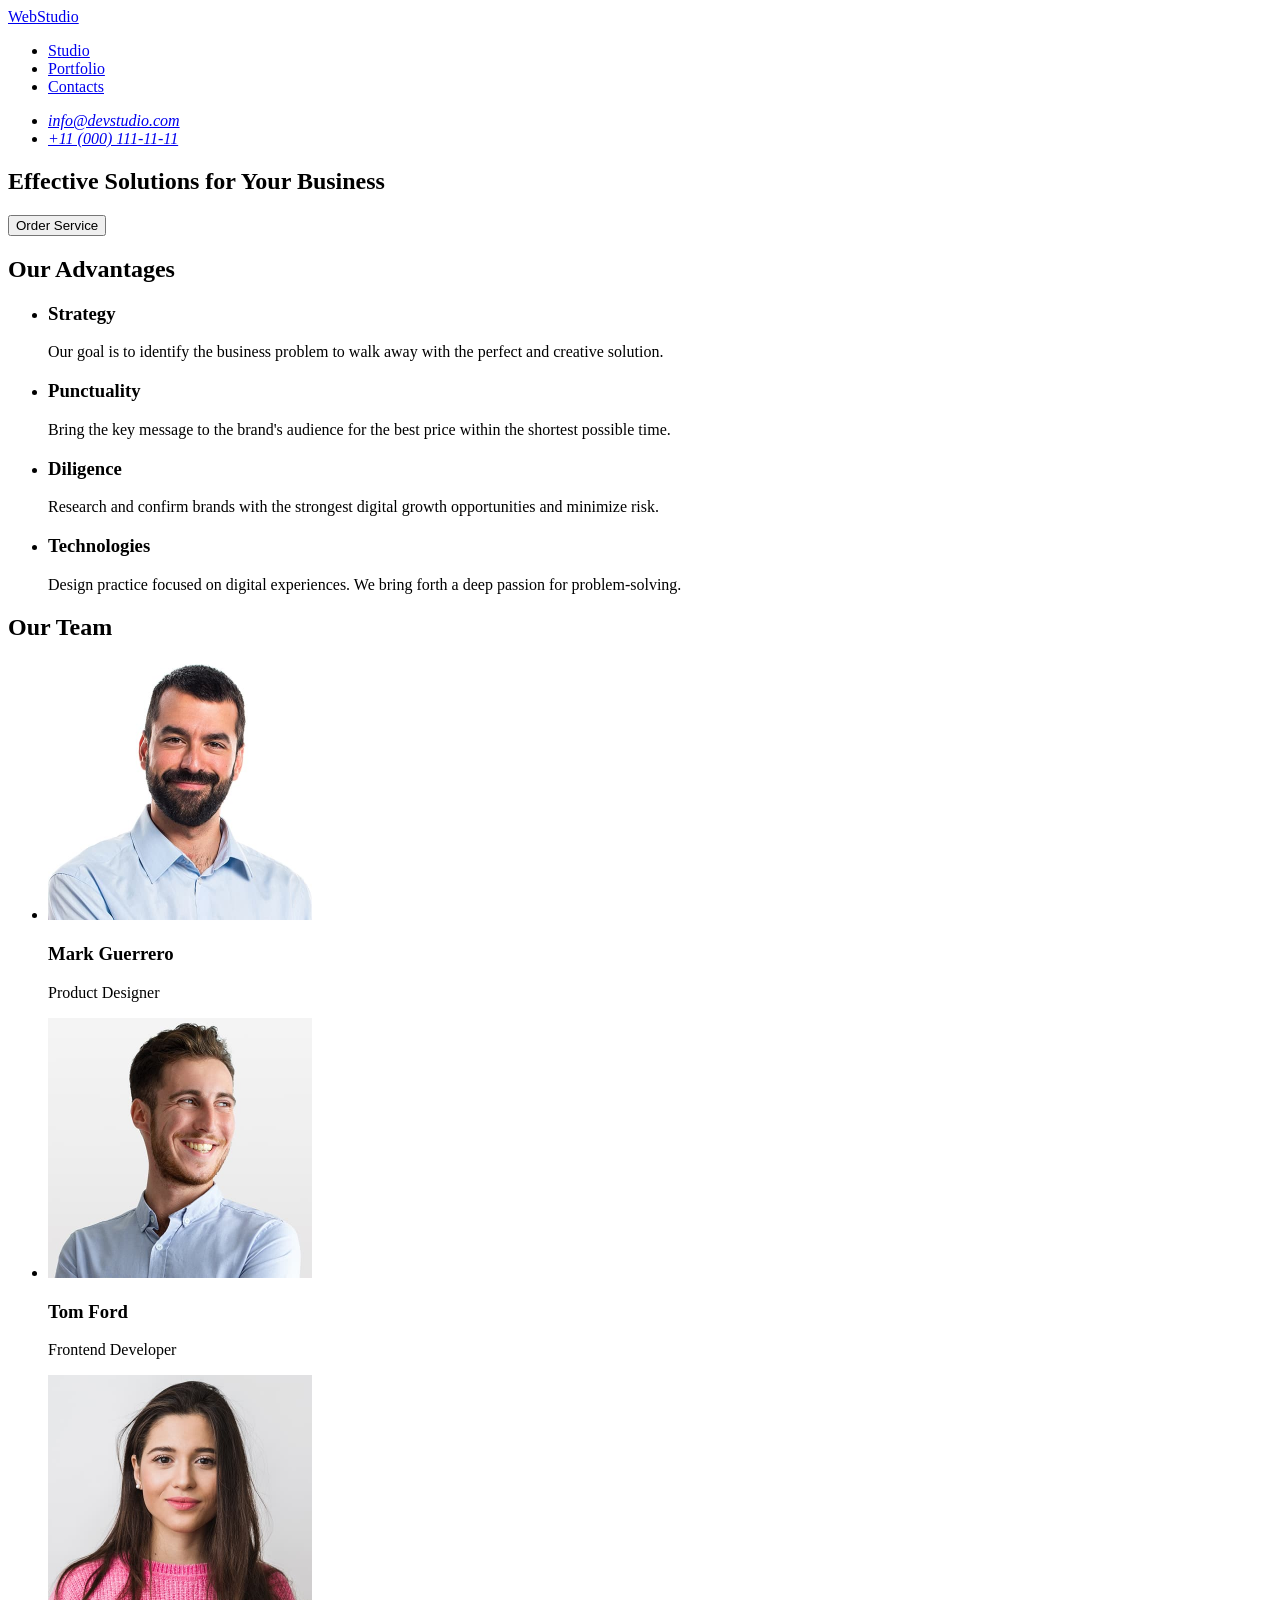
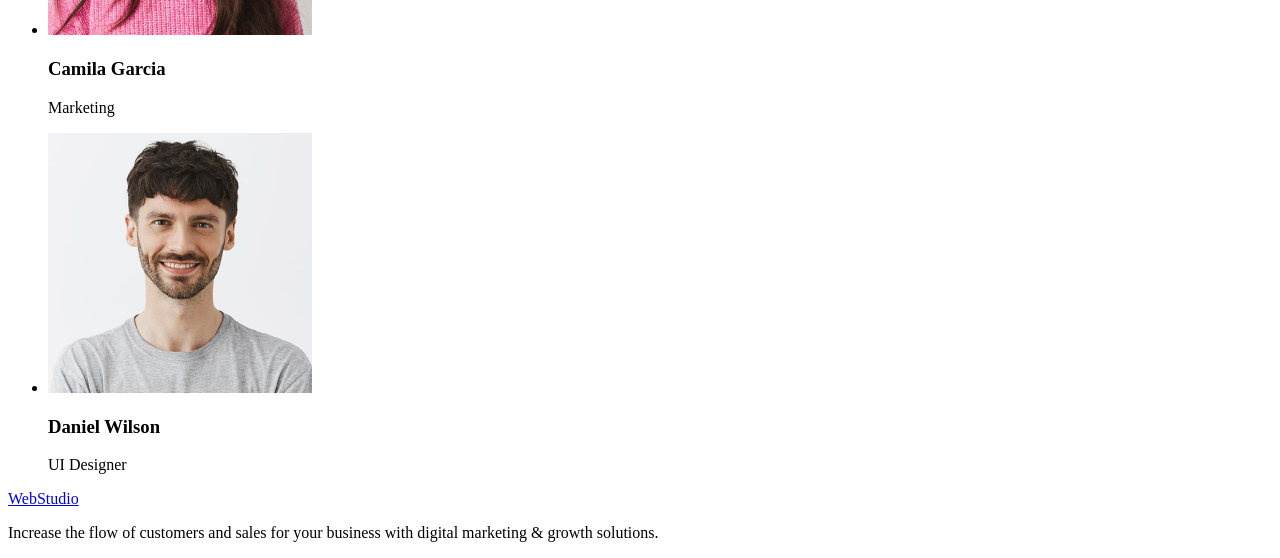
<file: HTML-CSS/module-1/goit-markup-hw-01/index.html>
<!doctype html>
<html lang="en">
  <head>
    <meta charset="UTF-8" />
    <meta name="viewport" content="width=device-width, initial-scale=1.0" />
    <title>Web Studio</title>
  </head>
  <body>
    <header>
      <nav>
        <a href="../../index.html">WebStudio</a>
        <ul>
          <li><a href="#">Studio</a></li>
          <li><a href="#">Portfolio</a></li>
          <li><a href="#">Contacts</a></li>
        </ul>
      </nav>
      <address>
        <ul>
          <li><a href="mailto:info@devstudio.com">info@devstudio.com</a></li>
          <li><a href="tel:+110001111111">+11 (000) 111-11-11</a></li>
        </ul>
      </address>
    </header>

    <main>
      <section>
        <h1>Effective Solutions for Your Business</h1>
        <button type="button">Order Service</button>
      </section>

      <section>
        <h2>Our Advantages</h2>
        <ul>
          <li>
            <h3>Strategy</h3>
            <p>
              Our goal is to identify the business problem to walk away with the
              perfect and creative solution.
            </p>
          </li>
          <li>
            <h3>Punctuality</h3>
            <p>
              Bring the key message to the brand's audience for the best price
              within the shortest possible time.
            </p>
          </li>
          <li>
            <h3>Diligence</h3>
            <p>
              Research and confirm brands with the strongest digital growth
              opportunities and minimize risk.
            </p>
          </li>
          <li>
            <h3>Technologies</h3>
            <p>
              Design practice focused on digital experiences. We bring forth a
              deep passion for problem-solving.
            </p>
          </li>
        </ul>
      </section>
      <section>
        <h2>Our Team</h2>
        <ul>
          <li>
            <img
              src="./images/img1.jpg"
              alt="Mark Guerrero"
              width="264"
              height="260"
            />
            <h3>Mark Guerrero</h3>
            <p>Product Designer</p>
          </li>
          <li>
            <img
              src="./images/img2.jpg"
              alt="Tom Ford"
              width="264"
              height="260"
            />
            <h3>Tom Ford</h3>
            <p>Frontend Developer</p>
          </li>
          <li>
            <img
              src="./images/img3.jpg"
              alt="Camila Garcia"
              width="264"
              height="260"
            />
            <h3>Camila Garcia</h3>
            <p>Marketing</p>
          </li>
          <li>
            <img
              src="./images/img4.jpg"
              alt="Daniel Wilson"
              width="264"
              height="260"
            />
            <h3>Daniel Wilson</h3>
            <p>UI Designer</p>
          </li>
        </ul>
      </section>
    </main>
    <footer>
      <a href="../../index.html">WebStudio</a>
      <p>
        Increase the flow of customers and sales for your business with digital
        marketing & growth solutions.
      </p>
    </footer>
  </body>
</html>
</file>
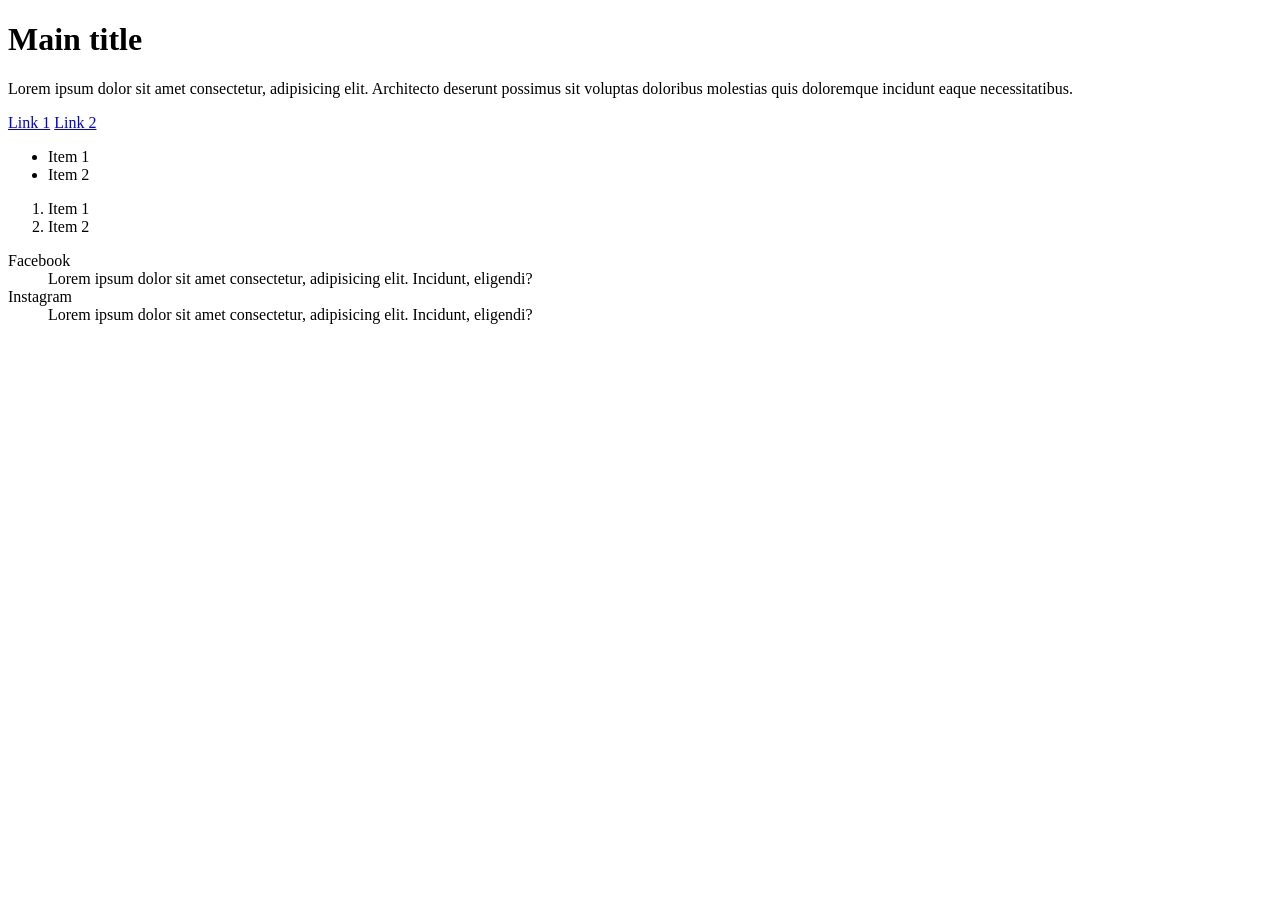
<file: HTML-CSS/module-1/less-1/index.html>
<!doctype html>
<html lang="en">
  <head>
    <meta charset="UTF-8" />
    <meta name="viewport" content="width=device-width, initial-scale=1.0" />
    <title>Lesson -1</title>
  </head>
  <body>
    <h1>Main title</h1>
    <p>
      Lorem ipsum dolor sit amet consectetur, adipisicing elit. Architecto
      deserunt possimus sit voluptas doloribus molestias quis doloremque
      incidunt eaque necessitatibus.
    </p>
    <a href="#">Link 1</a>
    <a href="#">Link 2</a>

    <ul>
      <!-- Маркерованный-->
      <li>Item 1</li>
      <li>Item 2</li>
    </ul>
    <ol>
      <!-- Нумерованный-->
      <li>Item 1</li>
      <li>Item 2</li>
    </ol>

    <dl>
      <!--  Список вызначення -->
      <dt>Facebook</dt>
      <dd>
        Lorem ipsum dolor sit amet consectetur, adipisicing elit. Incidunt,
        eligendi?
      </dd>
      <dt>Instagram</dt>
      <dd>
        Lorem ipsum dolor sit amet consectetur, adipisicing elit. Incidunt,
        eligendi?
      </dd>
    </dl>
  </body>
</html>
</file>
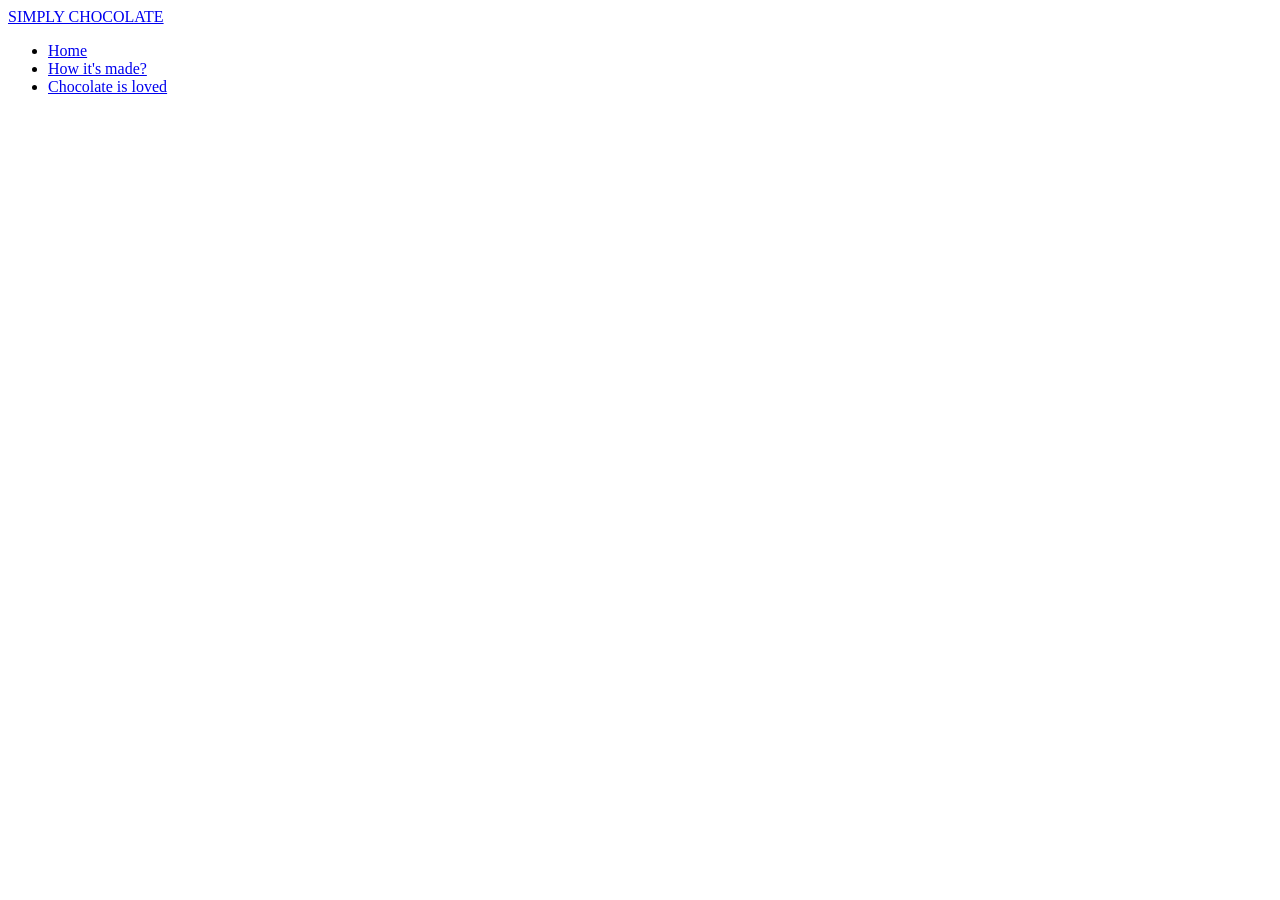
<file: HTML-CSS/module-1/simple-chocolate/index.html>
<!doctype html>
<html lang="en">
  <head>
    <meta charset="UTF-8" />
    <meta name="viewport" content="width=device-width, initial-scale=1.0" />
    <title>Simply chocolate</title>
  </head>
  <body>
    <header>
      <nav>
        <a href="./index.html">SIMPLY CHOCOLATE</a>
        <ul>
          <li><a href="./index.html">Home</a></li>
          <li><a href="#">How it's made?</a></li>
          <li><a href="#">Chocolate is loved</a></li>
        </ul>
      </nav>
    </header>
    <main>
      <section></section>
      <section></section>
      <section></section>
      <section></section>
    </main>
    <footer></footer>
  </body>
</html>
</file>
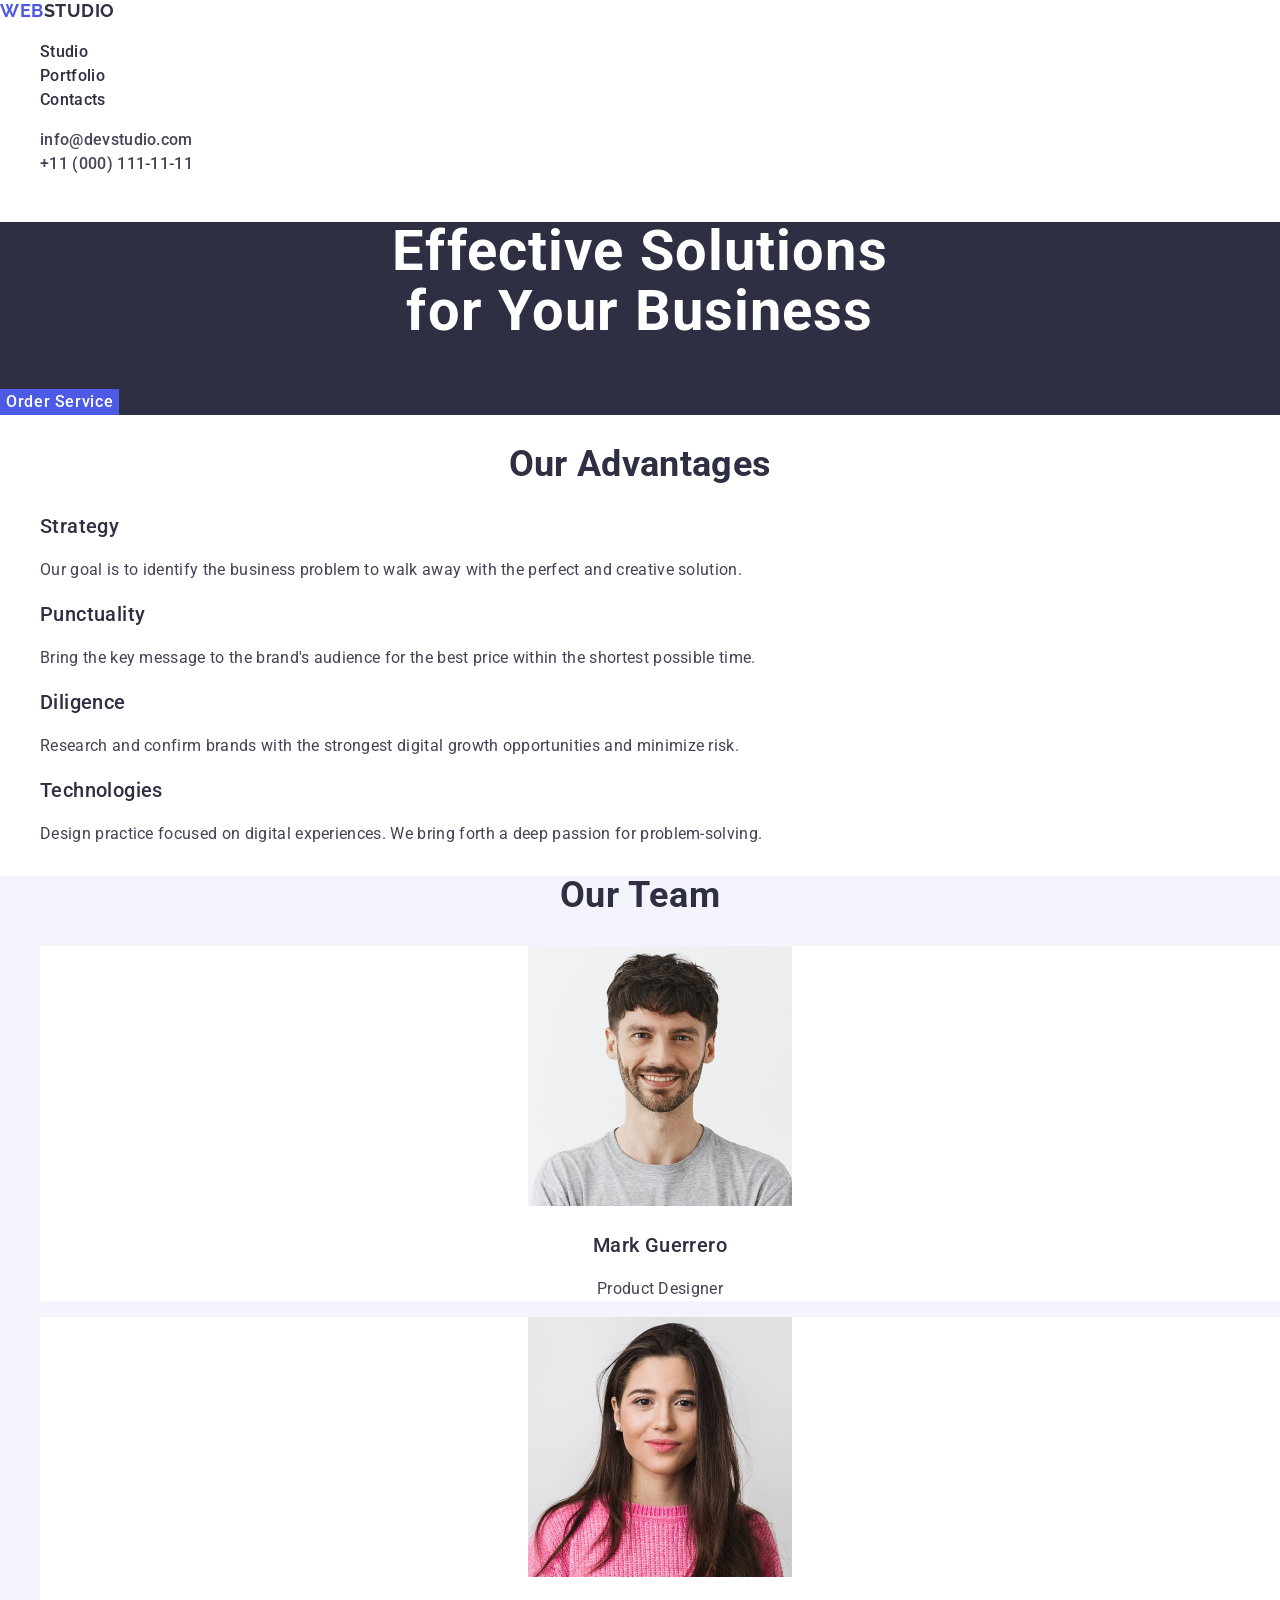
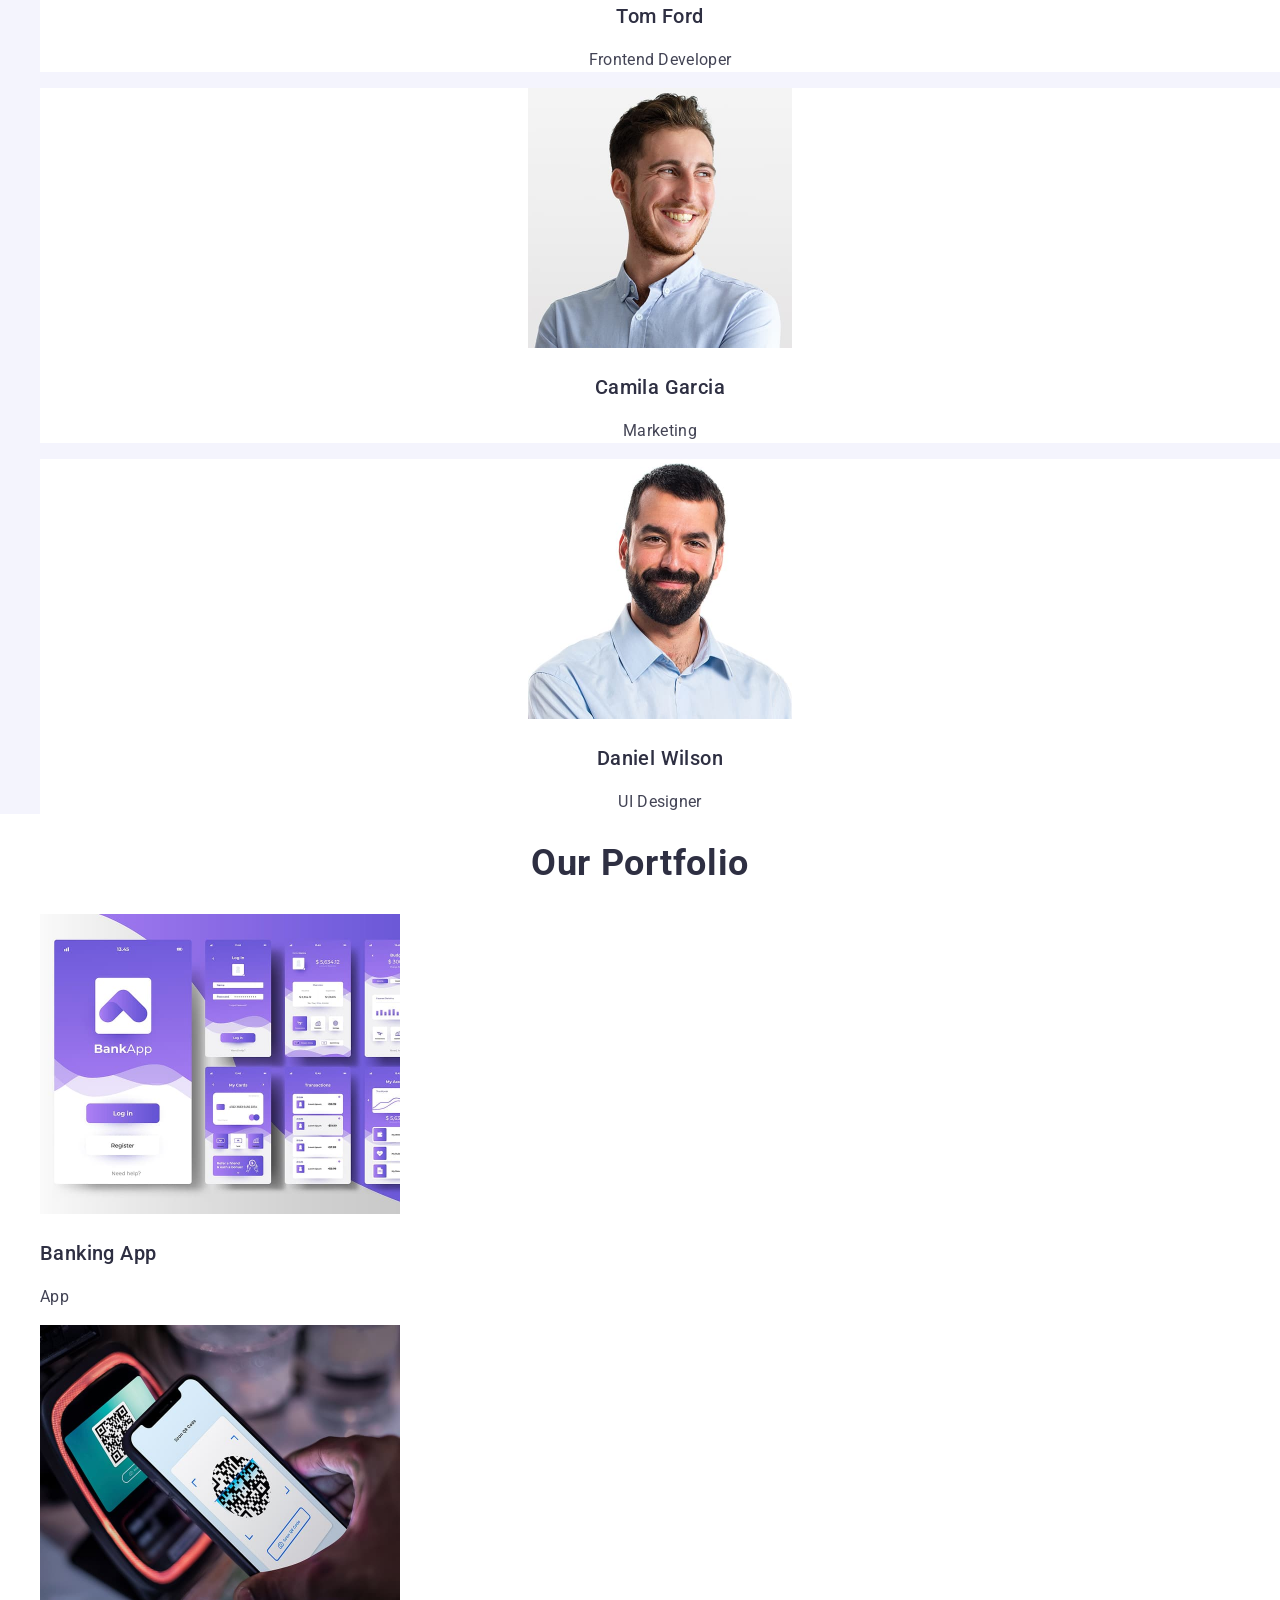
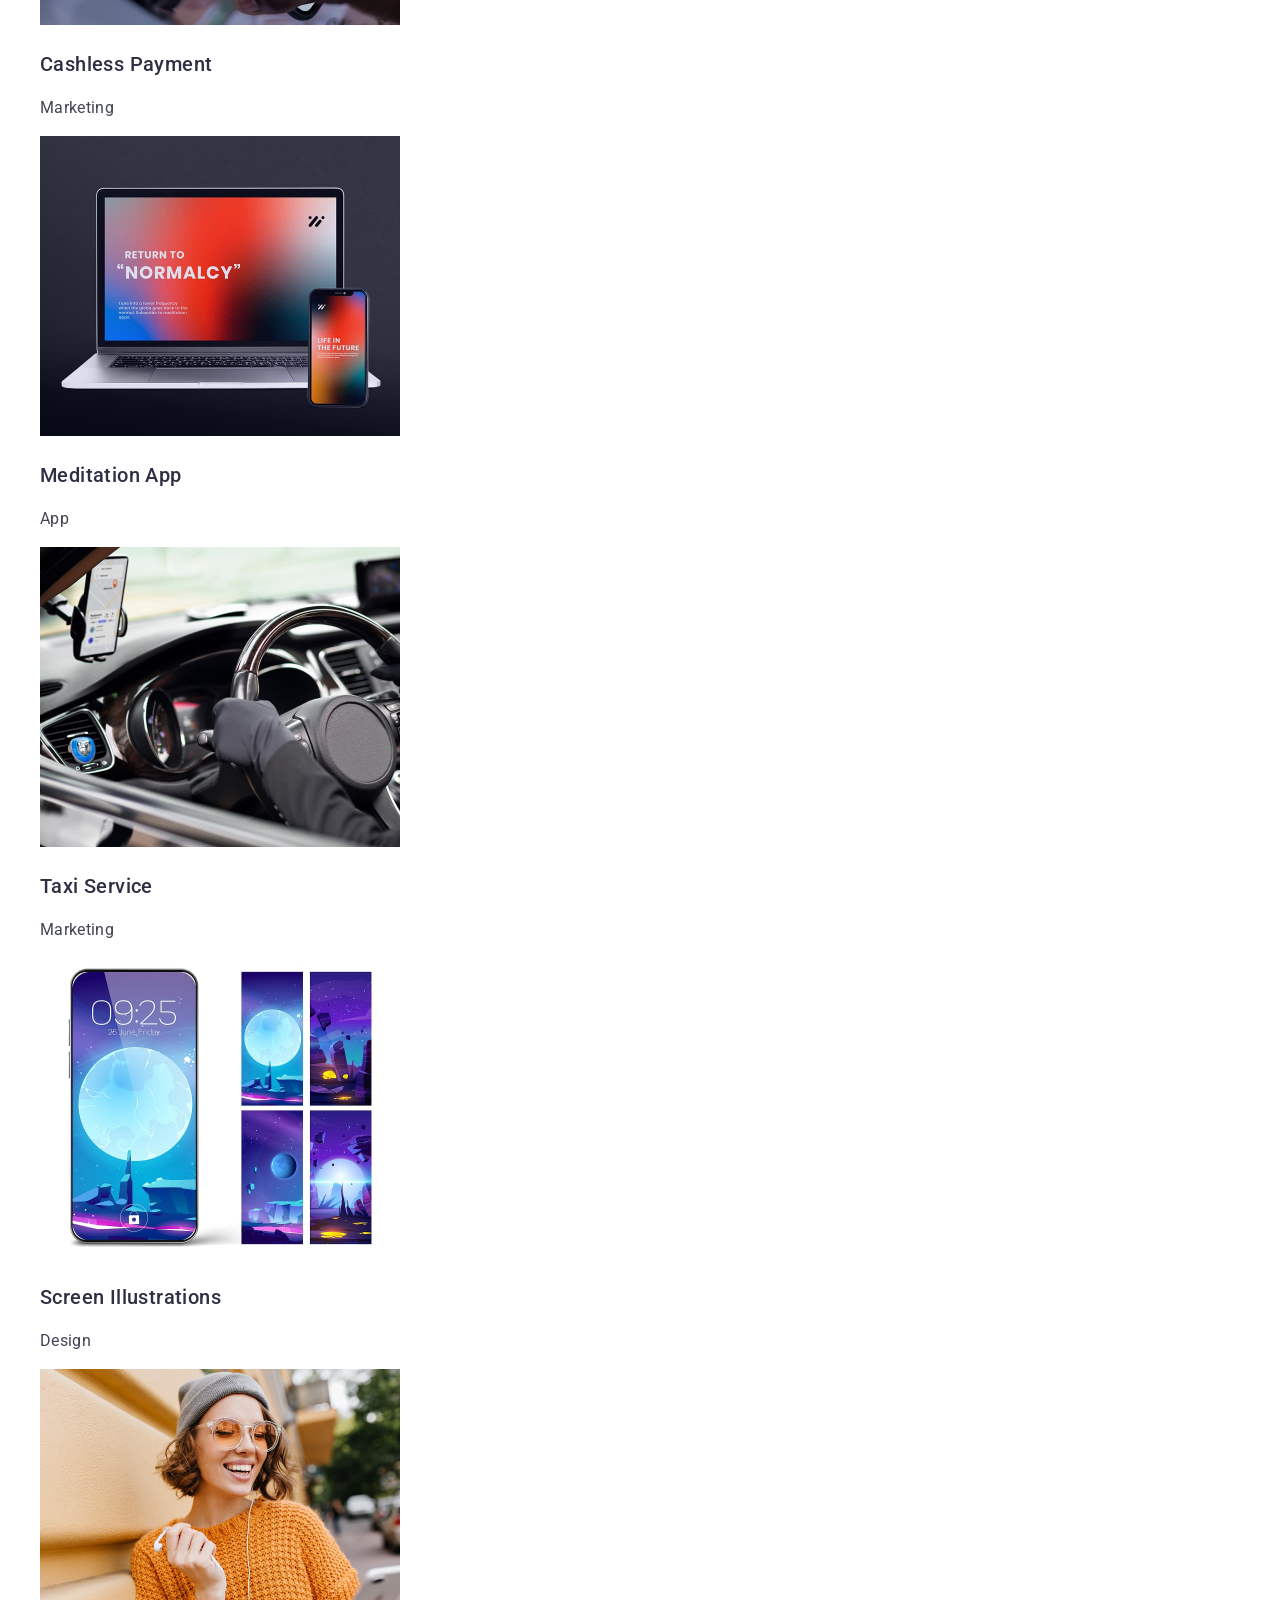
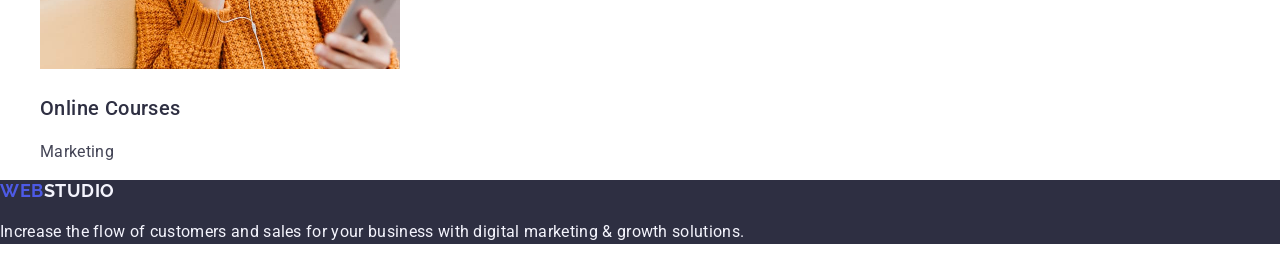
<file: HTML-CSS/module-2/goit-markup-hw-02/index.html>
<!doctype html>
<html lang="en">
  <head>
    <meta charset="UTF-8" />
    <meta name="viewport" content="width=device-width, initial-scale=1.0" />
    <meta name="description" content="Here is second HomeWork" />
    <title>goit-markdown-hm-02</title>
    <link rel="preconnect" href="https://fonts.googleapis.com" />
    <link rel="preconnect" href="https://fonts.gstatic.com" crossorigin />
    <link
      href="https://fonts.googleapis.com/css2?family=Raleway:ital,wght@0,100..900;1,100..900&family=Roboto:ital,wght@0,100..900;1,100..900&display=swap"
      rel="stylesheet"
    />
    <link
      rel="stylesheet"
      href="https://cdnjs.cloudflare.com/ajax/libs/modern-normalize/3.0.1/modern-normalize.min.css"
      integrity="sha512-q6WgHqiHlKyOqslT/lgBgodhd03Wp4BEqKeW6nNtlOY4quzyG3VoQKFrieaCeSnuVseNKRGpGeDU3qPmabCANg=="
      crossorigin="anonymous"
      referrerpolicy="no-referrer"
    />
    <link rel="stylesheet" href="./css/style.css" />
  </head>
  <body>
    <header>
      <nav class="menu">
        <a href="../../index.html" class="logo"
          >Web<span class="logo-part">Studio</span></a
        >
        <ul class="menu-list">
          <li><a href="./index.html" class="link">Studio</a></li>
          <li><a href="" class="link">Portfolio</a></li>
          <li><a href="" class="link">Contacts</a></li>
        </ul>
      </nav>

      <address class="contacts">
        <ul class="address-list">
          <li>
            <a href="mailto:info@devstudio.com" class="link"
              >info@devstudio.com</a
            >
          </li>
          <li>
            <a href="tel:+110001111111" class="link">+11 (000) 111-11-11</a>
          </li>
        </ul>
      </address>
    </header>

    <main>
      <section class="hero">
        <h1 class="hero-title">
          Effective Solutions <br />
          for Your Business
        </h1>
        <button type="button" class="button">Order Service</button>
      </section>

      <section class="advantages">
        <h2 class="advantages-title visually-hidden">Our Advantages</h2>
        <ul class="advantages-list">
          <li class="advantages-item">
            <h3 class="advantages-subtitle">Strategy</h3>
            <p class="advantages-text">
              Our goal is to identify the business problem to walk away with the
              perfect and creative solution.
            </p>
          </li>
          <li class="advantages-item">
            <h3 class="advantages-subtitle">Punctuality</h3>
            <p class="advantages-text">
              Bring the key message to the brand's audience for the best price
              within the shortest possible time.
            </p>
          </li>
          <li class="advantages-item">
            <h3 class="advantages-subtitle">Diligence</h3>
            <p class="advantages-text">
              Research and confirm brands with the strongest digital growth
              opportunities and minimize risk.
            </p>
          </li>
          <li class="advantages-item">
            <h3 class="advantages-subtitle">Technologies</h3>
            <p class="advantages-text">
              Design practice focused on digital experiences. We bring forth a
              deep passion for problem-solving.
            </p>
          </li>
        </ul>
      </section>

      <section class="team">
        <h2 class="team-title">Our Team</h2>
        <ul class="list">
          <li class="team-card">
            <img
              src="./images/team/team.jpg"
              alt="Mark Guerrero"
              class="team-img"
              width="264"
              height="260"
            />
            <h3 class="team-subtitle">Mark Guerrero</h3>
            <p class="team-text">Product Designer</p>
          </li>
          <li class="team-card">
            <img
              src="./images/team/team-1.jpg"
              alt="Tom Ford"
              class="team-img"
              width="264"
              height="260"
            />
            <h3 class="team-subtitle">Tom Ford</h3>
            <p class="team-text">Frontend Developer</p>
          </li>
          <li class="team-card">
            <img
              src="./images/team/team-2.jpg"
              alt="Camila Garcia"
              class="team-img"
              width="264"
              height="260"
            />
            <h3 class="team-subtitle">Camila Garcia</h3>
            <p class="team-text">Marketing</p>
          </li>
          <li class="team-card">
            <img
              src="./images/team/team-3.jpg"
              alt="Daniel Wilson"
              class="team-img"
              width="264"
              height="260"
            />
            <h3 class="team-subtitle">Daniel Wilson</h3>
            <p class="team-text">UI Designer</p>
          </li>
        </ul>
      </section>

      <section class="portfolio">
        <h2 class="portfolio-title">Our Portfolio</h2>
        <ul class="list">
          <li class="portfolio-card">
            <img
              src="./images/portfolio/portfolio-1.jpg"
              alt="Banking App"
              class="portfolio-img"
              width="360"
              height="300"
            />
            <h3 class="portfolio-subtitle">Banking App</h3>
            <p class="portfolio-text">App</p>
          </li>
          <li class="portfolio-card">
            <img
              src="./images/portfolio/portfolio-2.jpg"
              alt="Cashless Payment"
              class="portfolio-img"
              width="360"
              height="300"
            />
            <h3 class="portfolio-subtitle">Cashless Payment</h3>
            <p class="portfolio-text">Marketing</p>
          </li>
          <li class="portfolio-card">
            <img
              src="./images/portfolio/portfolio-3.jpg"
              alt="Meditation App"
              class="portfolio-img"
              width="360"
              height="300"
            />
            <h3 class="portfolio-subtitle">Meditation App</h3>
            <p class="portfolio-text">App</p>
          </li>
          <li class="portfolio-card">
            <img
              src="./images/portfolio/portfolio-4.jpg"
              alt="Taxi Service"
              class="portfolio-img"
              width="360"
              height="300"
            />
            <h3 class="portfolio-subtitle">Taxi Service</h3>
            <p class="portfolio-text">Marketing</p>
          </li>
          <li class="portfolio-card">
            <img
              src="./images/portfolio/portfolio-5.jpg"
              alt="Screen Illustrations"
              class="portfolio-img"
              width="360"
              height="300"
            />
            <h3 class="portfolio-subtitle">Screen Illustrations</h3>
            <p class="portfolio-text">Design</p>
          </li>
          <li class="portfolio-card">
            <img
              src="./images/portfolio/portfolio-6.jpg"
              alt="Online Courses"
              class="portfolio-img"
              width="360"
              height="300"
            />
            <h3 class="portfolio-subtitle">Online Courses</h3>
            <p class="portfolio-text">Marketing</p>
          </li>
        </ul>
      </section>
    </main>

    <footer class="footer-section">
      <a href="../../index.html" class="footer-logo"
        >Web<span class="span-logo-footer">Studio</span></a
      >
      <p class="footer-text">
        Increase the flow of customers and sales for your business with digital
        marketing & growth solutions.
      </p>
    </footer>
  </body>
</html>
</file>
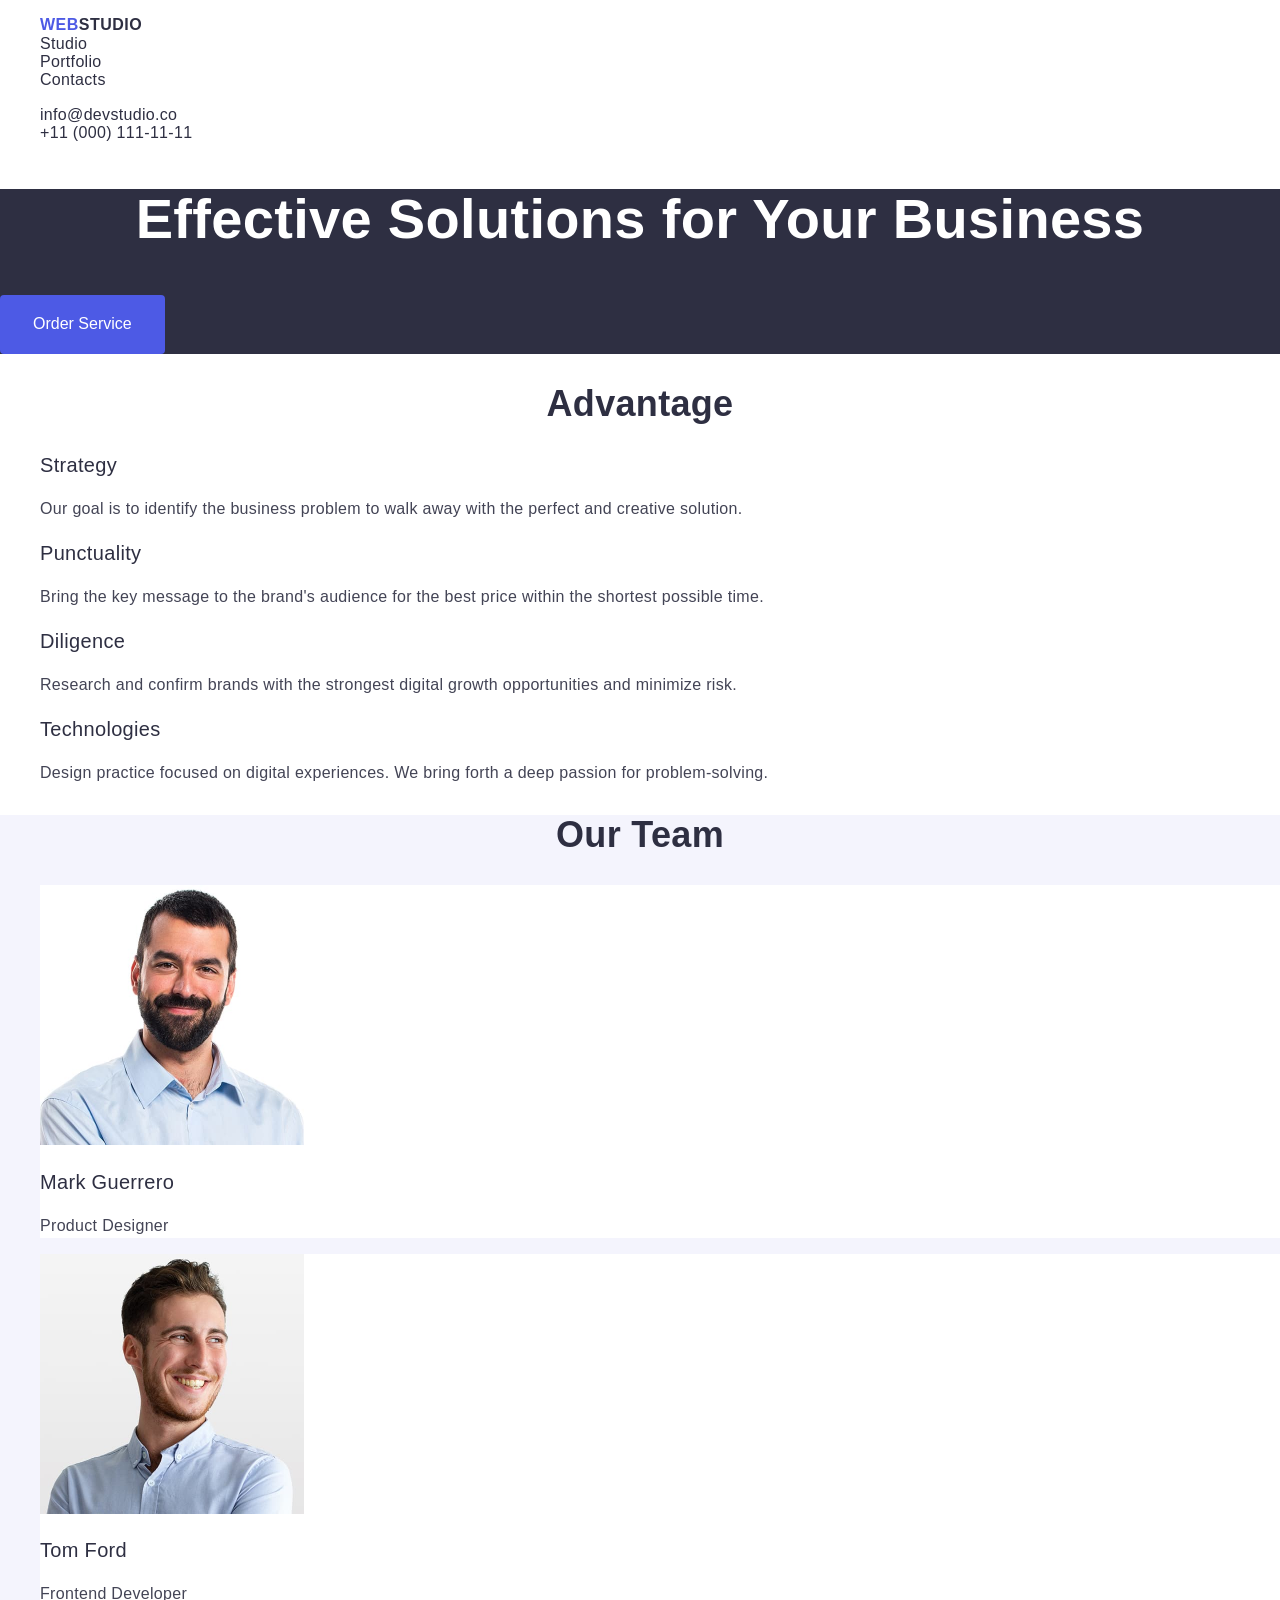
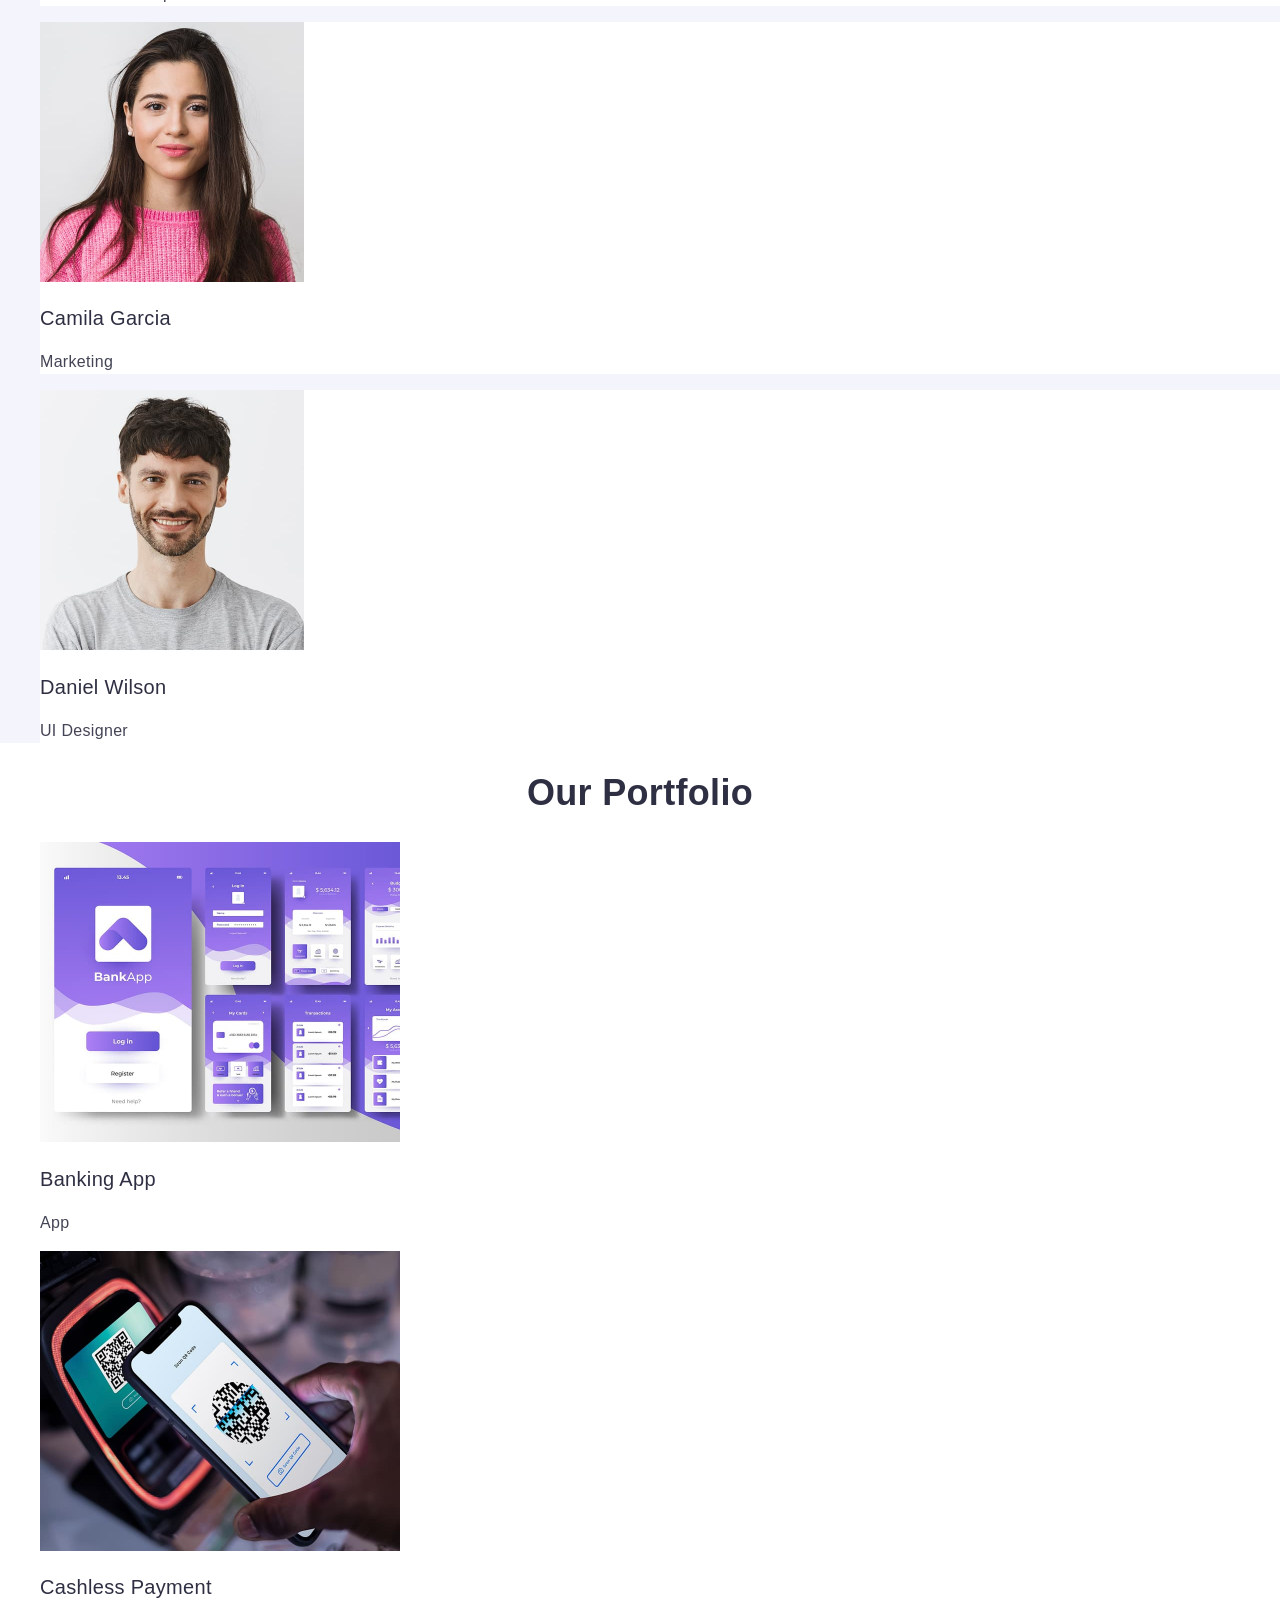
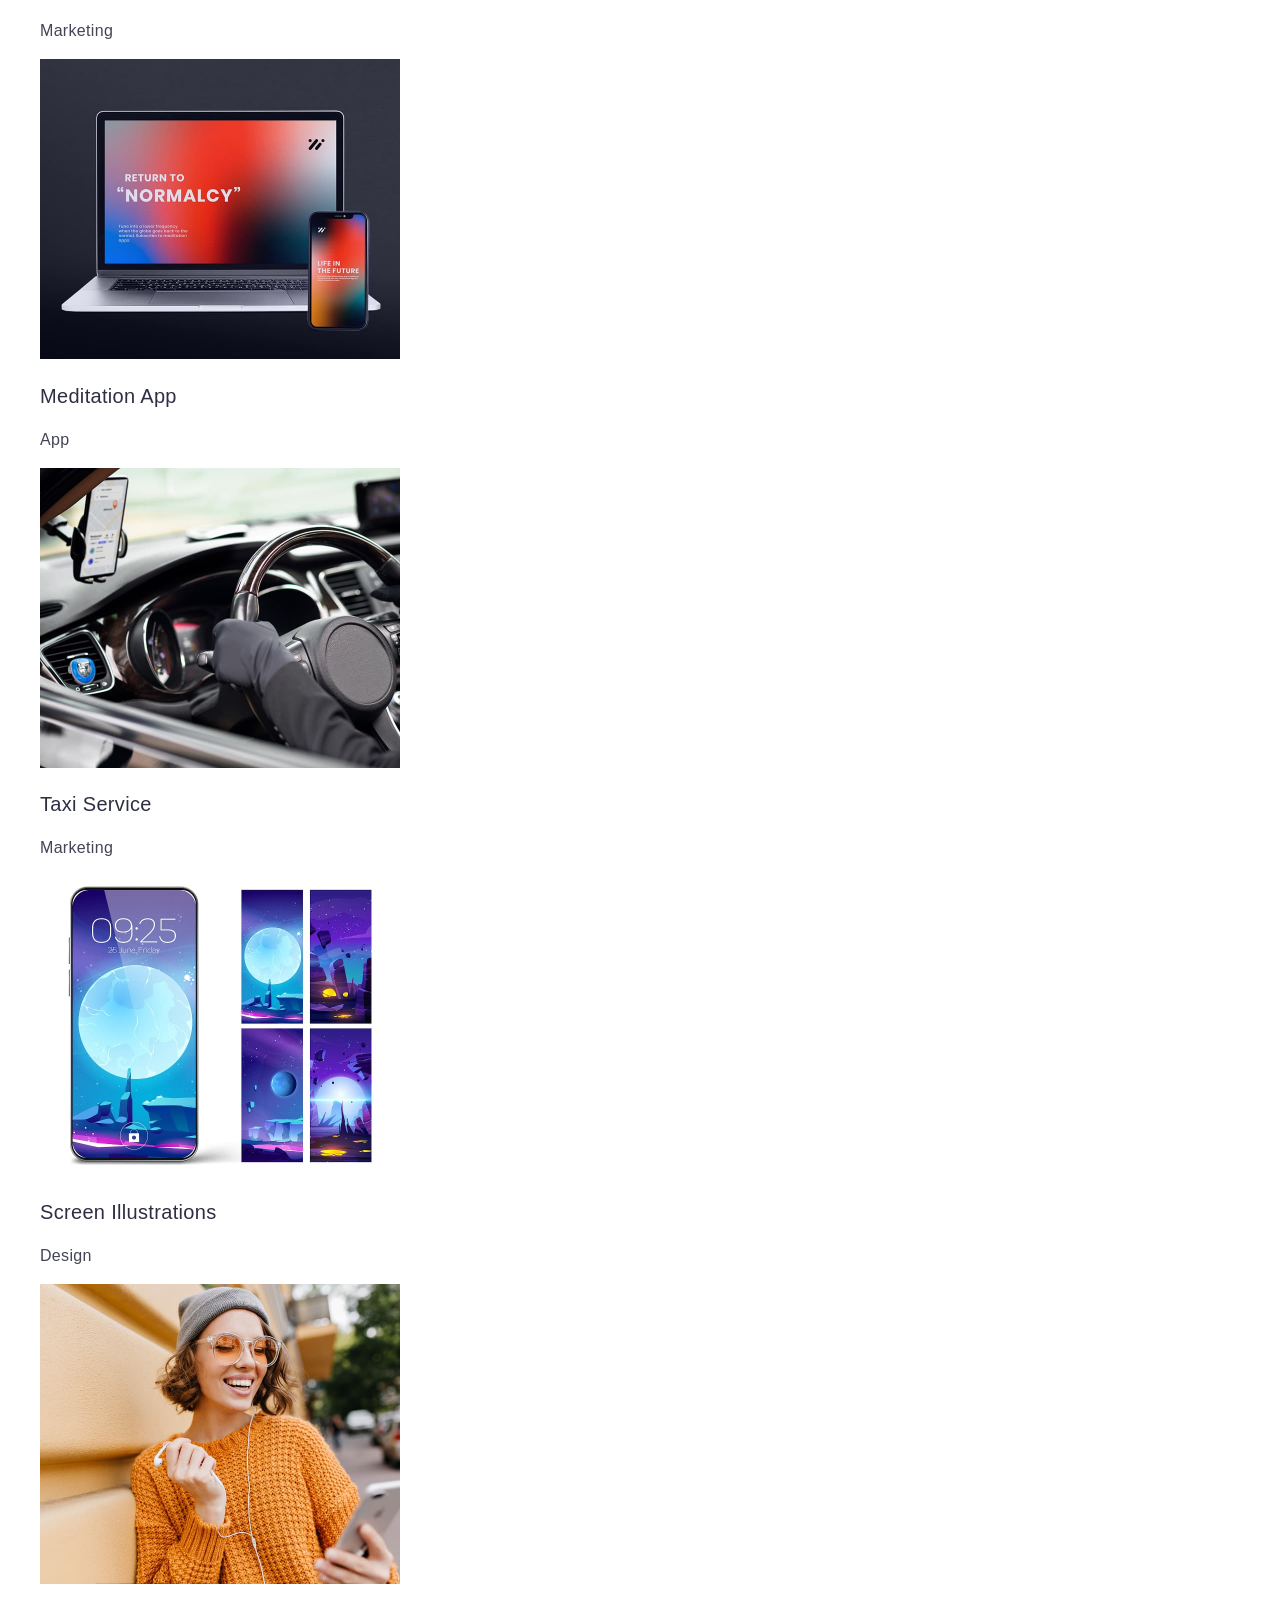
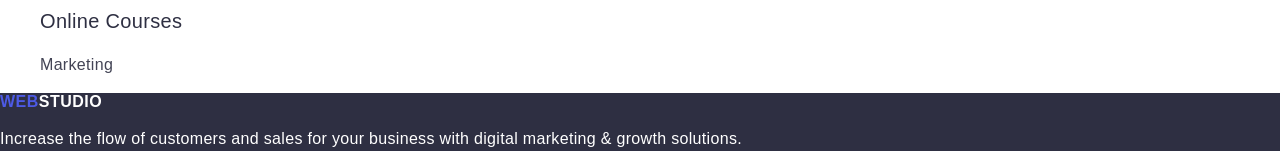
<file: HTML-CSS/module-2/hw-practice-02/index.html>
<!doctype html>
<html lang="en">
  <head>
    <meta charset="UTF-8" />
    <meta name="viewport" content="width=device-width, initial-scale=1.0" />
    <meta
      name="description"
      content="Here is second practices HomeWork (refactoring?)"
    />
    <title>Practice-homework2</title>
    <link rel="preconnect" href="https://fonts.googleapis.com" />
    <link rel="preconnect" href="https://fonts.gstatic.com" crossorigin />
    <link
      href="https://fonts.googleapis.com/css2?family=Raleway:ital,wght@0,100..900;1,100..900&family=Roboto:ital,wght@0,100..900;1,100..900&display=swap"
      rel="stylesheet"
    />
    <link
      rel="stylesheet"
      href="https://cdnjs.cloudflare.com/ajax/libs/modern-normalize/3.0.1/modern-normalize.min.css"
      integrity="sha512-q6WgHqiHlKyOqslT/lgBgodhd03Wp4BEqKeW6nNtlOY4quzyG3VoQKFrieaCeSnuVseNKRGpGeDU3qPmabCANg=="
      crossorigin="anonymous"
      referrerpolicy="no-referrer"
    />
    <link rel="stylesheet" href="./css/styles.css" />
  </head>
  <body>
    <header>
      <nav class="nav-menu">
        <ul class="menu">
          <a href="#" class="header-logo">
            Web<span class="black-logo">studio</span>
          </a>
          <li><a href="#" class="nav-link">Studio</a></li>
          <li><a href="#" class="nav-link">Portfolio</a></li>
          <li><a href="#" class="nav-link">Contacts</a></li>
        </ul>
      </nav>

      <address class="ad-contacts">
        <ul class="contacts">
          <li class="contacts-ad">
            <a href="mailto:info@devstudio.com" class="link"
              >info@devstudio.co</a
            >
          </li>
          <li class="contacts-ad">
            <a href="tel:110001111111" class="link">+11 (000) 111-11-11</a>
          </li>
        </ul>
      </address>
    </header>

    <main class="content">
      <section class="hero">
        <h1>Effective Solutions for Your Business</h1>
        <button type="button" class="order-button">Order Service</button>
      </section>

      <section class="advantage">
        <h2>Advantage</h2>
        <ul>
          <li>
            <h3 class="advantage-title">Strategy</h3>
            <p class="advantage-text">
              Our goal is to identify the business problem to walk away with the
              perfect and creative solution.
            </p>
          </li>
          <li>
            <h3 class="advantage-title">Punctuality</h3>
            <p class="advantage-text">
              Bring the key message to the brand's audience for the best price
              within the shortest possible time.
            </p>
          </li>
          <li>
            <h3 class="advantage-title">Diligence</h3>
            <p class="advantage-text">
              Research and confirm brands with the strongest digital growth
              opportunities and minimize risk.
            </p>
          </li>
          <li>
            <h3 class="advantage-title">Technologies</h3>
            <p class="advantage-text">
              Design practice focused on digital experiences. We bring forth a
              deep passion for problem-solving.
            </p>
          </li>
        </ul>
      </section>

      <section class="our-team">
        <h2>Our Team</h2>
        <ul class="team-list">
          <li class="team-card">
            <img
              src="./img/team/team-1.jpg"
              alt="Mark Guerrero"
              class="team-img"
            />
            <h3 class="team-title">Mark Guerrero</h3>
            <p class="team-text">Product Designer</p>
          </li>
          <li class="team-card">
            <img src="./img/team/team-2.jpg" alt="Tom Ford" class="team-img" />
            <h3 class="team-title">Tom Ford</h3>
            <p class="team-text">Frontend Developer</p>
          </li>
          <li class="team-card">
            <img
              src="./img/team/team-3.jpg"
              alt="Camila Garcia"
              class="team-img"
            />
            <h3 class="team-title">Camila Garcia</h3>
            <p class="team-text">Marketing</p>
          </li>
          <li class="team-card">
            <img
              src="./img/team/team-4.jpg"
              alt="Daniel Wilson"
              class="team-img"
            />
            <h3 class="team-title">Daniel Wilson</h3>
            <p class="team-text">UI Designer</p>
          </li>
        </ul>
      </section>

      <section class="our-portfolio">
        <h2>Our Portfolio</h2>
        <ul class="portfolio-list">
          <li class="portfolio-item">
            <img
              src="./img/portfolio/portfolio-1.jpg"
              alt="Banking App"
              class="portfolio-img"
            />
            <h3 class="portfolio-title">Banking App</h3>
            <p class="portfolio-text">App</p>
          </li>
          <li class="portfolio-item">
            <img
              src="./img/portfolio/portfolio-2.jpg"
              alt="Cashless Payment"
              class="portfolio-img"
            />
            <h3 class="portfolio-title">Cashless Payment</h3>
            <p class="portfolio-text">Marketing</p>
          </li>
          <li class="portfolio-item">
            <img
              src="./img/portfolio/portfolio-3.jpg"
              alt="Meditation App"
              class="portfolio-img"
            />
            <h3 class="portfolio-title">Meditation App</h3>
            <p class="portfolio-text">App</p>
          </li>

          <li class="portfolio-item">
            <img
              src="./img/portfolio/portfolio-4.jpg"
              alt="Taxi Service"
              class="portfolio-img"
            />
            <h3 class="portfolio-title">Taxi Service</h3>
            <p class="portfolio-text">Marketing</p>
          </li>
          <li class="portfolio-item">
            <img
              src="./img/portfolio/portfolio-5.jpg"
              alt="Screen Illustrations"
              class="portfolio-img"
            />
            <h3 class="portfolio-title">Screen Illustrations</h3>
            <p class="portfolio-text">Design</p>
          </li>
          <li class="portfolio-item">
            <img
              src="./img/portfolio/portfolio-6.jpg"
              alt="Online Courses"
              class="portfolio-img"
            />
            <h3 class="portfolio-title">Online Courses</h3>
            <p class="portfolio-text">Marketing</p>
          </li>
        </ul>
      </section>
    </main>
    <footer class="foot-contacts">
      <a href="#" class="header-logo">
        Web<span class="white-logo">studio</span>
      </a>
      <p class="footer-text">
        Increase the flow of customers and sales for your business with digital
        marketing & growth solutions.
      </p>
    </footer>
  </body>
</html>
</file>
<file: HTML-CSS/module-2/goit-markup-hw-02/css/style.css>
body {
  background-color: #ffffff;
  font-family: "Roboto", sans-serif;
  font-size: 16px;
  font-weight: 400;
  color: #434455;
  letter-spacing: 0.02em;
  line-height: 1.5;
}

h1 {
  font-size: 56px;
  font-weight: 700;
  line-height: 1.07;
  color: #ffffff;
  text-align: center;
  letter-spacing: 0.02em;
}

h2 {
  font-size: 36px;
  font-weight: 700;
  text-align: center;
  color: #2e2f42;
  line-height: 1.11;
}

h3 {
  font-size: 20px;
  font-weight: 500;
  color: #2e2f42;
  line-height: 1.2;
}

.logo {
  color: #4d5ae5;
  text-transform: uppercase;
  text-decoration: none;
  font-family: "Raleway", sans-serif;
  font-weight: 700;
  font-size: 18px;
  line-height: 1.17;
  letter-spacing: 0.03em;
}

.logo-part {
  color: #2e2f42;
}

a {
  text-decoration: none;
}

.link {
  font-weight: 500;
  font-size: 16px;
  line-height: 1.5;
  letter-spacing: 0.02em;
  color: #2e2f42;
}

.link:hover,
.link:focus {
  color: #404bbf;
}

.menu-list {
  list-style-type: none;
  font-size: 16px;
  font-weight: 500;
}

.contacts {
  font-style: normal;
}

.contacts .link {
  font-size: 16px;
  line-height: 1.5;
  letter-spacing: 0.02em;
  color: #434455;
}

.contacts .link:hover,
.contacts .link:focus {
  color: #404bbf;
}

.address-list {
  list-style-type: none;
}

.hero {
  background-color: #2e2f42;
}

.button {
  background-color: #4d5ae5;
  color: #ffffff;
  border: none;
  cursor: pointer;
  font-weight: 500;
  line-height: 1.5;
  letter-spacing: 0.04em;
}

.button:hover,
.button:focus {
  background-color: #404bbf;
}

.button:active {
  background-color: #404bbf;
}

.visually-hidden {
  overflow: hidden;
}

.advantages-list {
  list-style-type: none;
}

.advantages-subtitle {
  line-height: 1.2;
  font-size: 20px;
  font-weight: 500;
  line-height: 1.2;
  letter-spacing: 0.02em;
  color: #2e2f42;
}

.team {
  background-color: #f4f4fd;
}

.team-card {
  background-color: #ffffff;
  text-align: center;
}

.team-title {
  letter-spacing: 0.02em;
  text-transform: capitalize;
}

.team-subtitle {
  line-height: 1.2;
  letter-spacing: 0.02em;
}

.team-text {
  color: #434455;
}

.list {
  list-style-type: none;
}

.portfolio-title {
  letter-spacing: 0.02em;
  text-transform: capitalize;
}

.portfolio-subtitle {
  font-size: 20px;
  font-weight: 500;
  line-height: 1.2;
  letter-spacing: 0.02em;
  color: #2e2f42;
}

.portfolio-text {
  font-size: 16px;
  line-height: 1.5;
  letter-spacing: 0.02em;
  color: #434455;
}

.footer-section {
  background-color: #2e2f42;
}

.footer-logo {
  color: #4d5ae5;
  text-decoration: none;
  text-transform: uppercase;
  font-family: "Raleway", sans-serif;
  font-weight: 700;
  font-size: 18px;
  line-height: 1.17;
  letter-spacing: 0.03em;
}

.footer-text {
  color: #f4f4fd;
}

.span-logo-footer {
  color: #f4f4fd;
}
</file>
<file: HTML-CSS/module-2/hw-practice-02/css/styles.css>
*,
*::before,
*::after {
  font-family: sans-serif;
  box-sizing: border-box;
}

body {
  background-color: #ffffff;
  color: #434455;
  font-family: 'Roboto', serif;
  letter-spacing: 0.02em;
}

a {
  text-decoration: none;
  color: #2e2f42;
}

ul {
  list-style-type: none;
}

h1 {
  font-size: 56px;
  font-weight: 700;
  line-height: 1.07;
  text-align: center;
  color: #ffffff;
}

h2 {
  font-size: 36px;
  font-weight: 700;
  line-height: 1.11;
  text-align: center;
  color: #2e2f42;
}

h3 {
  font-size: 20px;
  font-weight: 500;
  line-height: 1.2;
  color: #2e2f42;
}

p {
  font-size: 16px;
  font-weight: 400;
  line-height: 1.5;
}

.header-logo,
.black-logo,
.white-logo {
  color: #4d5ae5;
  font-family: 'Releway', sans-serif;
  text-transform: uppercase;
  font-weight: 700;
  line-height: 1.16;
  letter-spacing: 0.03em;
}

.black-logo {
  color: #2e2f42;
}

.white-logo {
  color: #ffffff;
}

.nav-link {
  font-weight: 500;
}

.nav-link:hover,
.nav-link:focus {
  color: rgb(248, 0, 0);
}

.ad-contacts {
  font-weight: 300;
  font-style: normal;
}

.hero {
  background-color: #2e2f42;
}

.order-button {
  color: #fff;
  background-color: #4d5ae5;
  padding: 20px 33px;
  border-radius: 4px;
  cursor: pointer;
  border: none;
}

.order-button:hover,
.order-button:focus,
.order-button:active {
  background-color: #404bbf;
}

/* Add border-shodows and radius */

.our-team {
  background-color: #f4f4fd;
}

.team-card {
  background-color: #ffffff;
}

.team-img {
  width: 264px;
}

.portfolio-img {
  width: 360px;
}

.foot-contacts {
  background-color: #2e2f42;
}

.footer-text {
  color: #ffffff;
}
</file>
